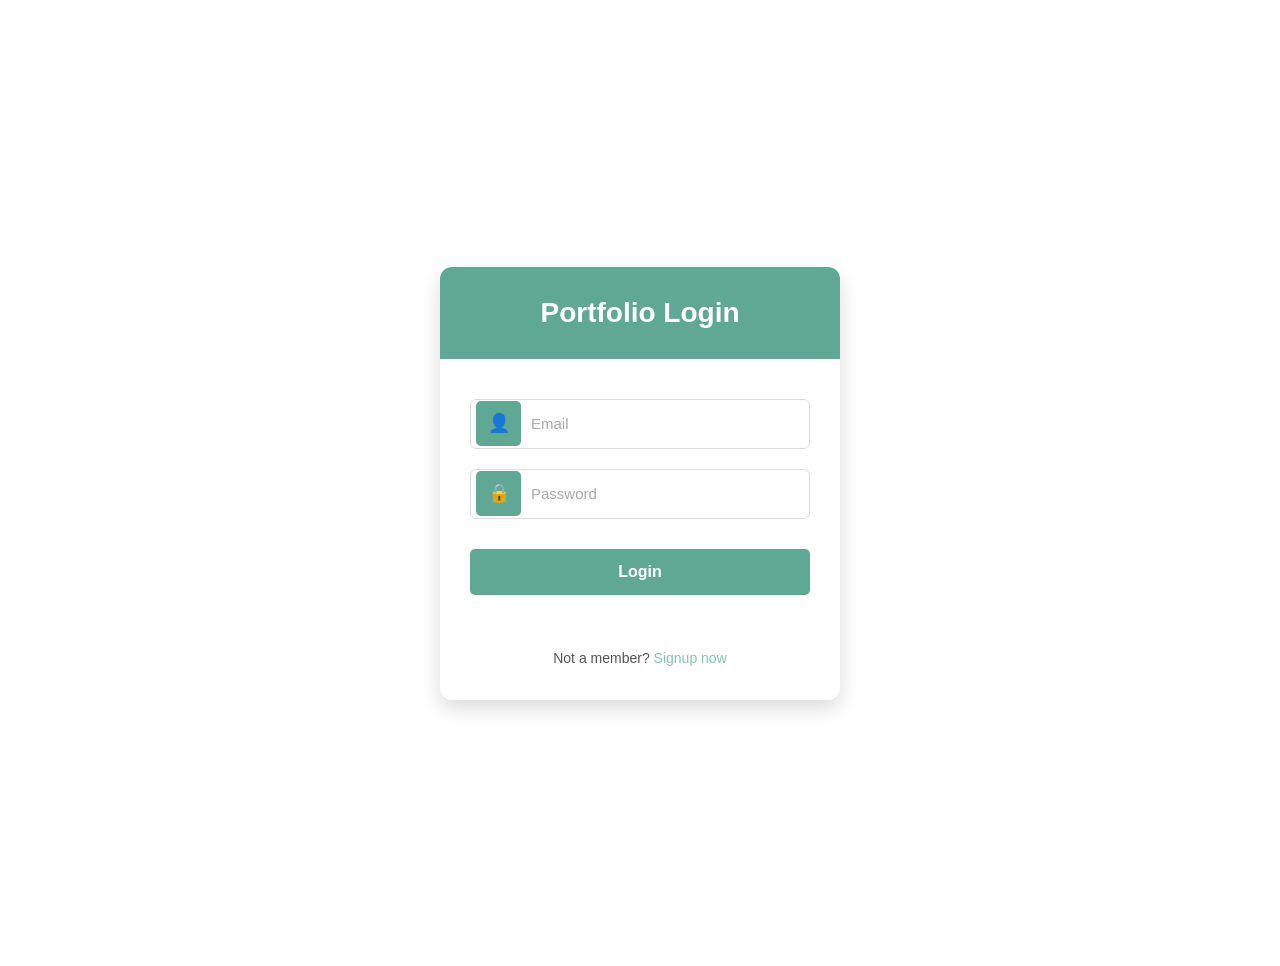
<file: task7.1login.html>
<!DOCTYPE html>
<html lang="en">
<head>
    <meta charset="UTF-8">
    <meta name="viewport" content="width=device-width, initial-scale=1.0">
    <title>Login</title>
    <link rel="stylesheet" href="login.css">
</head>
<body>
    <div class="container">
        <h2 class="title">Portfolio Login</h2>
        
        <form class="form" id="loginForm">
            <label class="label">Email</label>
            <input type="email" class="input" placeholder="Email" required>
            
            <label class="label">Password</label>
            <input type="password" class="input" placeholder="Password" required>
            
            <button type="submit" class="btn">Login</button>
        </form>
        
        <p class="text">
            Not a member?
            <a href="task5register.html" class="link">Signup now</a>
        </p>
    </div>

    <script>
        // Handle form submission
        document.getElementById('loginForm').addEventListener('submit', function(e) {
            e.preventDefault(); // Prevent default form submission
            
            // Redirect to portfolio
            window.location.href = 'task7.1.html';
        });
    </script>
</body>
</html>
</file>
<file: login.css>
body {
    font-family: 'Arial', sans-serif;
    min-height: 100vh;
    display: flex;
    justify-content: center;
    align-items: center;
    padding: 25px;
}

.container {
    background: white;
    padding: 0;
    border-radius: 12px;
    box-shadow: 0 8px 20px rgba(0, 0, 0, 0.15);
    width: 100%;
    max-width: 400px;
    overflow: hidden;
}

.title {
    text-align: center;
    color: white;
    background: #5fa894;
    padding: 30px 20px;
    margin: 0;
    font-size: 28px;
    font-weight: 600;
}

.form {
    display: flex;
    flex-direction: column;
    padding: 40px 30px 30px 30px;
}

.label {
    display: none;
}

.input {
    width: 100%;
    padding: 12px 15px 12px 60px;
    margin-bottom: 20px;
    border: 1px solid #ddd;
    border-radius: 6px;
    font-size: 15px;
    transition: all 0.3s;
    height: 50px;
    box-sizing: border-box;
    background-image: url('data:image/svg+xml;utf8,<svg xmlns="http://www.w3.org/2000/svg" width="45" height="45"><rect width="45" height="45" rx="5" fill="%235fa894"/><text x="50%" y="50%" text-anchor="middle" dy=".3em" fill="white" font-size="18">👤</text></svg>');
    background-repeat: no-repeat;
    background-position: 5px center;
}

.input[type="password"] {
    background-image: url('data:image/svg+xml;utf8,<svg xmlns="http://www.w3.org/2000/svg" width="45" height="45"><rect width="45" height="45" rx="5" fill="%235fa894"/><text x="50%" y="50%" text-anchor="middle" dy=".3em" fill="white" font-size="18">🔒</text></svg>');
}

.input:focus {
    outline: none;
    border-color: #5fa894;
    box-shadow: 0 0 5px rgba(95, 168, 148, 0.5);
}

.input::placeholder {
    color: #aaa;
}

.btn {
    width: 100%;
    padding: 14px;
    background: #5fa894;
    color: white;
    border: none;
    border-radius: 5px;
    font-size: 16px;
    font-weight: 600;
    cursor: pointer;
    transition: background 0.3s;
    margin-top: 10px;
}

.text {
    text-align: center;
    margin-top: 25px;
    padding-bottom: 20px;
    color: #555;
    font-size: 14px;
}

.link {
    color: #7fc7af;
    text-decoration: none;
    font-weight: normal;
}

.link:hover {
    text-decoration: underline;
}

.container.register .title {
    text-align: left;
    color: #333;
    background: white;
    padding: 30px 30px 10px 30px;
    font-size: 26px;
    font-weight: 600;
}

.container.register .form {
    padding-top: 20px;
}

.container.register .input {
    padding: 12px 15px;
    background-image: none;
}
</file>
